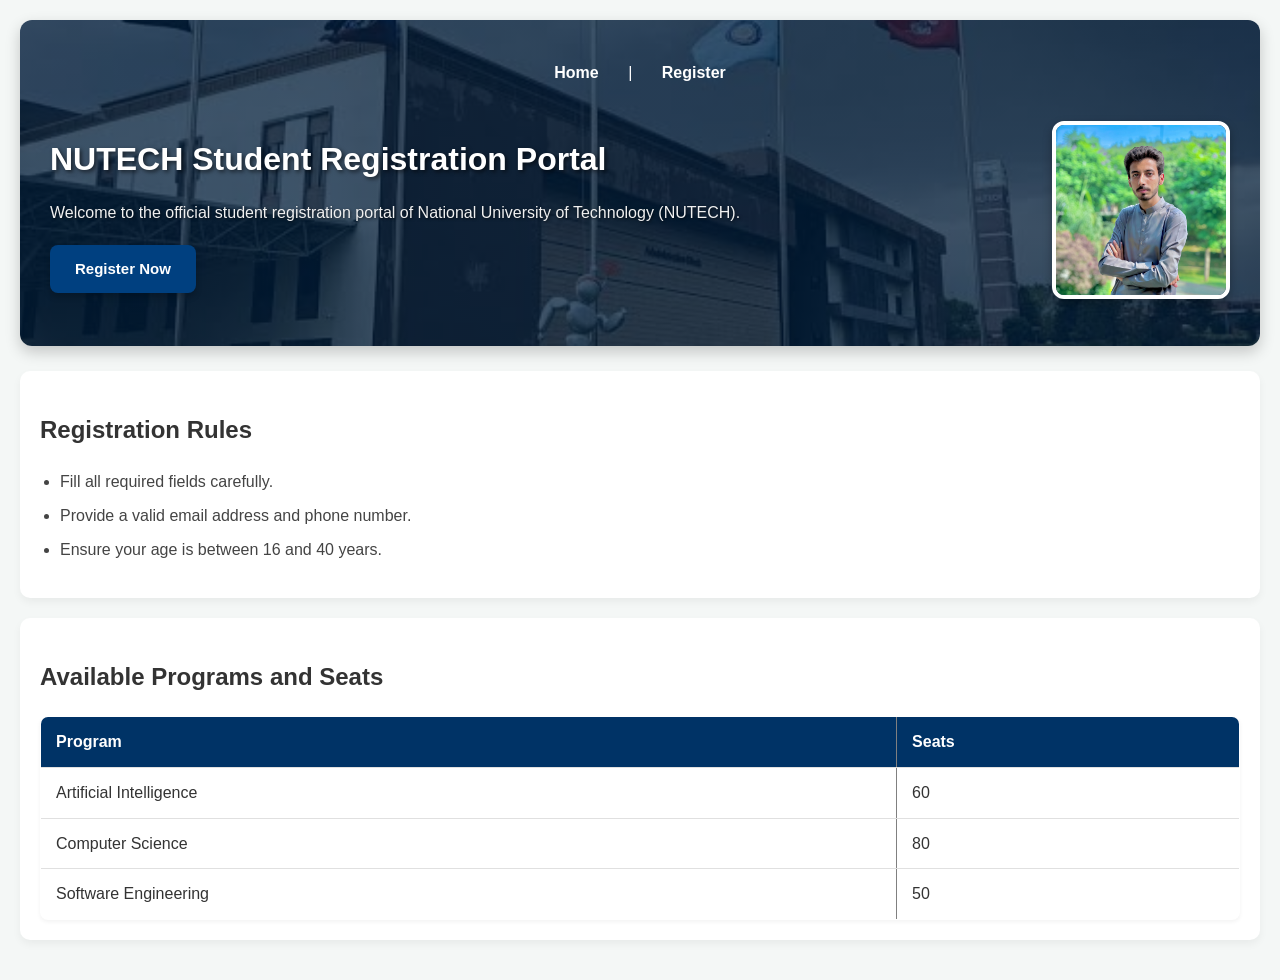
<file: index.html>
<!DOCTYPE html>
<html lang="en">
<head>
    <meta charset="UTF-8">
    <meta name="viewport" content="width=device-width, initial-scale=1.0">
    <title>NUTECH Student Registration</title>
    <link rel="stylesheet" href="style.css">
</head>
<body>

    <!-- Hero Section with bg.jpeg background -->
    <header>
        <!-- Top Navigation Menu -->
        <nav>
            <a href="index.html">Home</a> | <a href="form.html">Register</a>
        </nav>

        <!-- Flexbox Layout: Left Text & Right Profile Image -->
        <div class="hero-container">
            <div class="hero-text">
                <h1>NUTECH Student Registration Portal</h1>
                <p>Welcome to the official student registration portal of National University of Technology (NUTECH).</p>
                <a href="form.html" class="hero-btn">Register Now</a>
            </div>
            <div class="hero-image">
                <img src="profile.jpeg" alt="Student Profile Photo">
            </div>
        </div>
    </header>

    <!-- Registration Rules -->
    <section>
        <h2>Registration Rules</h2>
        <ul>
            <li>Fill all required fields carefully.</li>
            <li>Provide a valid email address and phone number.</li>
            <li>Ensure your age is between 16 and 40 years.</li>
        </ul>
    </section>

    <!-- Programs Table -->
    <section>
        <h2>Available Programs and Seats</h2>
        <table border="1">
            <tr>
                <th>Program</th>
                <th>Seats</th>
            </tr>
            <tr>
                <td>Artificial Intelligence</td>
                <td>60</td>
            </tr>
            <tr>
                <td>Computer Science</td>
                <td>80</td>
            </tr>
            <tr>
                <td>Software Engineering</td>
                <td>50</td>
            </tr>
        </table>
    </section>

</body>
</html>
</file>
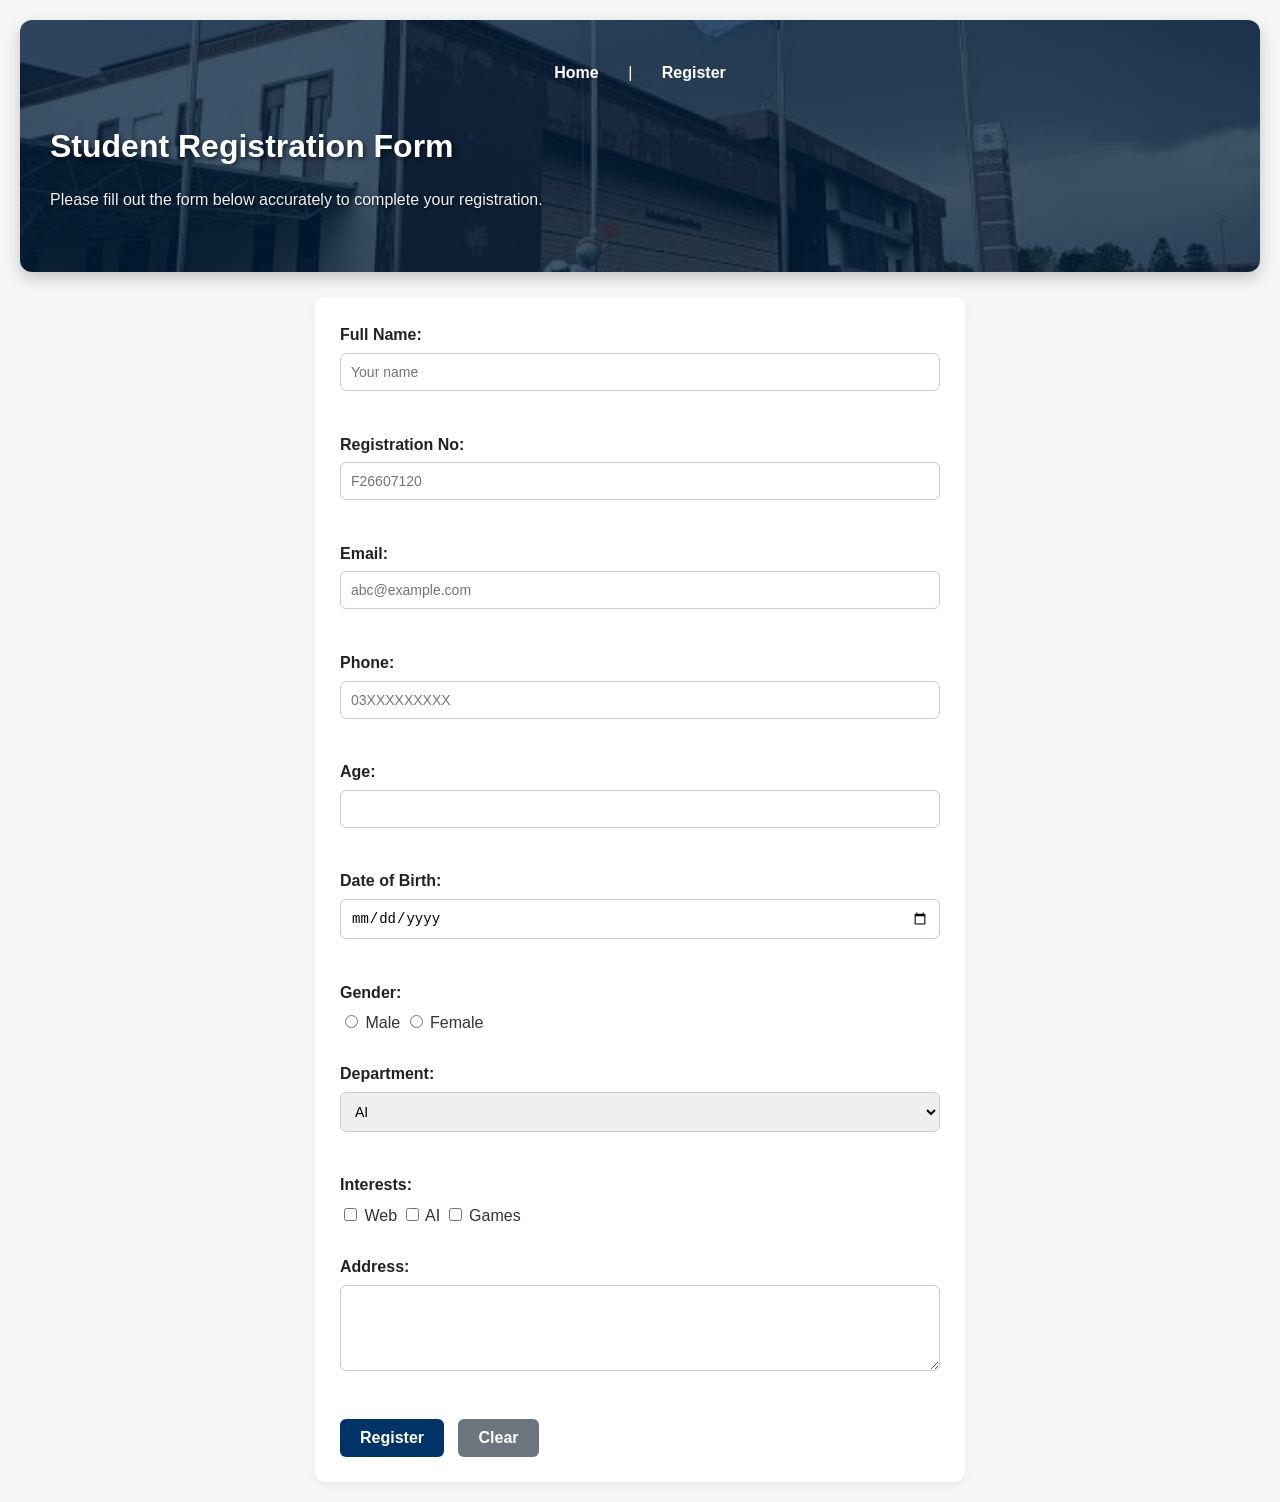
<file: form.html>
<!DOCTYPE html>
<html lang="en">
<head>
    <meta charset="UTF-8">
    <meta name="viewport" content="width=device-width, initial-scale=1.0">
    <title>Registration Form</title>
    <link rel="stylesheet" href="style.css">
</head>
<body>

    <!-- Hero Section with bg.jpeg background -->
    <header>
        <nav>
            <a href="index.html">Home</a> | <a href="form.html">Register</a>
        </nav>
        <div class="hero-container">
            <div class="hero-text">
                <h1>Student Registration Form</h1>
                <p>Please fill out the form below accurately to complete your registration.</p>
            </div>
        </div>
    </header>

    <!-- Registration Form -->
    <form action="thanks.html" method="get">
        
        <label for="fn">Full Name:</label><br>
        <input type="text" id="fn" name="fullname" placeholder="Your name" required><br><br>

        <label for="reg">Registration No:</label><br>
        <input type="text" id="reg" name="registration_no" placeholder="F26607120" required><br><br>

        <label for="em">Email:</label><br>
        <input type="email" id="em" name="email" placeholder="abc@example.com" required><br><br>

        <label for="ph">Phone:</label><br>
        <input type="tel" id="ph" name="phone" placeholder="03XXXXXXXXX"><br><br>

        <label for="ag">Age:</label><br>
        <input type="number" id="ag" name="age" min="16" max="40"><br><br>

        <label for="dob">Date of Birth:</label><br>
        <input type="date" id="dob" name="dob"><br><br>

        <label>Gender:</label><br>
        <input type="radio" name="gender" value="Male"> Male
        <input type="radio" name="gender" value="Female"> Female<br><br>

        <label for="dp">Department:</label>
        <select id="dp" name="department">
            <option>AI</option>
            <option>CS</option>
            <option>SE</option>
            <option>EE</option>
        </select><br><br>

        <label>Interests:</label><br>
        <input type="checkbox" name="interest" value="Web"> Web
        <input type="checkbox" name="interest" value="AI"> AI
        <input type="checkbox" name="interest" value="Games"> Games<br><br>

        <label>Address:</label><br>
        <textarea name="address" rows="4" cols="30"></textarea><br><br>

        <input type="submit" value="Register">
        <input type="reset" value="Clear">

    </form>

</body>
</html>
</file>
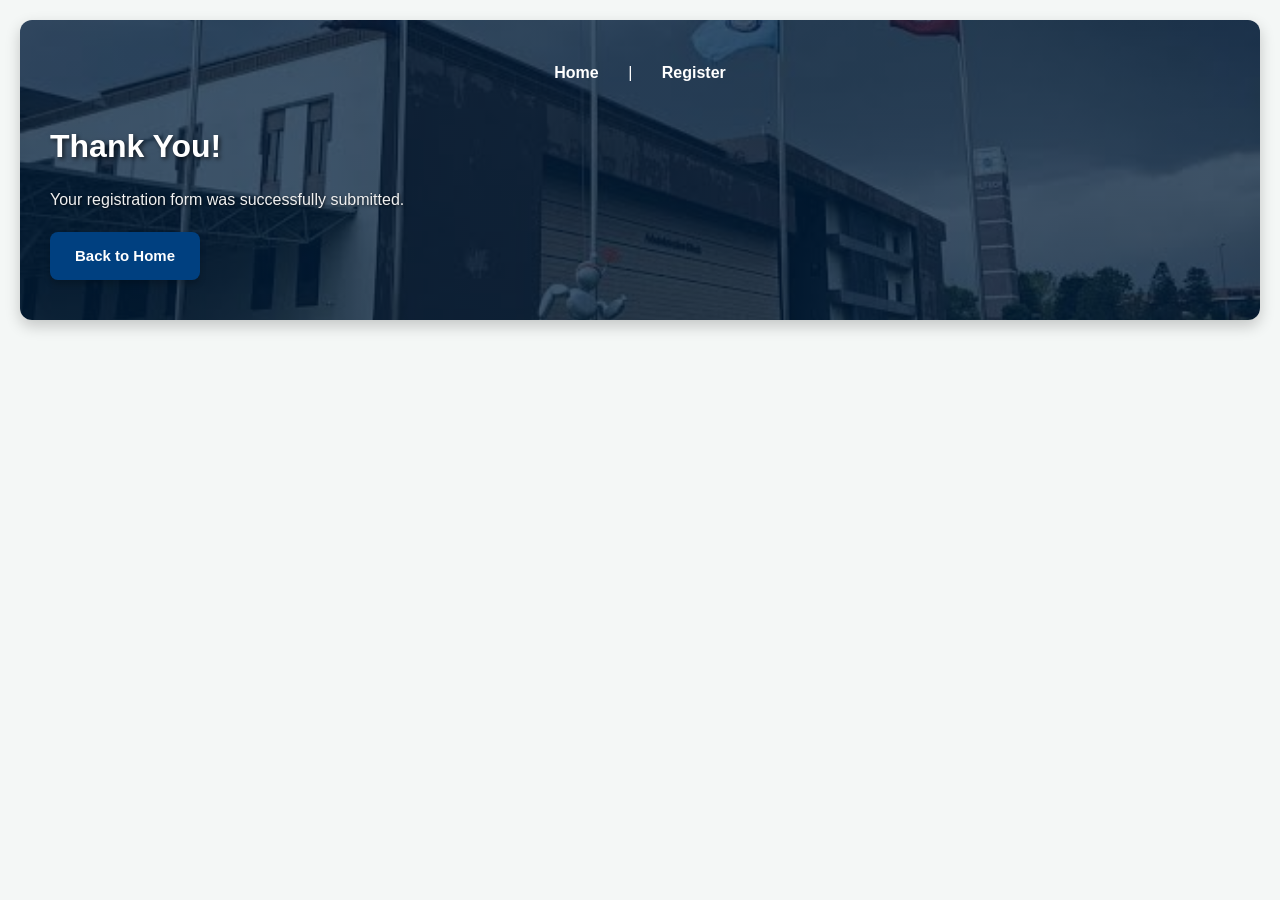
<file: thanks.html>
<!DOCTYPE html>
<html lang="en">
<head>
    <meta charset="UTF-8">
    <meta name="viewport" content="width=device-width, initial-scale=1.0">
    <title>Thank You</title>
    <link rel="stylesheet" href="style.css">
</head>
<body>

    <!-- Hero Section with bg.jpeg background -->
    <header>
        <nav>
            <a href="index.html">Home</a> | <a href="form.html">Register</a>
        </nav>
        <div class="hero-container">
            <div class="hero-text">
                <h1>Thank You!</h1>
                <p>Your registration form was successfully submitted.</p>
                <a href="index.html" class="hero-btn">Back to Home</a>
            </div>
        </div>
    </header>

</body>
</html>
</file>
<file: style.css>
/* Global Reset & Styling */
body {
    font-family: 'Segoe UI', Tahoma, Geneva, Verdana, sans-serif;
    background-color: #f4f7f6;
    color: #333333;
    margin: 0;
    padding: 20px;
    line-height: 1.6;
}

/* Hero Section with bg.jfif Background and Flexbox Layout */
header {
    background: linear-gradient(rgba(0, 30, 60, 0.75), rgba(0, 30, 60, 0.75)), url('bg.jfif');
    background-size: cover;
    background-position: center;
    background-repeat: no-repeat;
    color: #ffffff !important;
    padding: 40px 30px;
    border-radius: 12px;
    box-shadow: 0 6px 15px rgba(0, 0, 0, 0.2);
    margin-bottom: 25px;
}

/* Top Navigation Bar inside Hero Section */
header nav {
    text-align: center;
    margin-bottom: 35px;
}

header nav a {
    color: #ffffff;
    text-decoration: none;
    font-weight: bold;
    font-size: 16px;
    margin: 0 15px;
    padding: 5px 10px;
    transition: color 0.3s ease;
}

header nav a:hover {
    color: #66b2ff;
    text-decoration: underline;
}

/* Hero Content Wrapper (Flexbox for Left Text & Right Image) */
.hero-container {
    display: flex;
    align-items: center;
    justify-content: space-between;
    gap: 30px;
    flex-wrap: wrap;
}

/* Left Side Text Content */
.hero-text {
    flex: 1;
    min-width: 280px;
}

.hero-text h1 {
    color: #ffffff !important;
    margin: 0 0 15px 0;
    font-size: 32px;
    font-weight: 700;
    text-shadow: 2px 2px 4px rgba(0, 0, 0, 0.6);
    text-align: left;
}

.hero-text p {
    color: #f0f0f0 !important;
    font-size: 16px;
    margin: 0 0 20px 0;
    text-shadow: 1px 1px 3px rgba(0, 0, 0, 0.6);
}

/* Hero Button styling */
.hero-btn {
    background-color: #004080;
    color: #ffffff !important;
    padding: 12px 25px;
    border-radius: 8px;
    text-decoration: none;
    font-size: 15px;
    font-weight: bold;
    display: inline-block;
    box-shadow: 0 4px 6px rgba(0, 0, 0, 0.2);
    transition: background-color 0.3s ease, transform 0.2s ease;
}

.hero-btn:hover {
    background-color: #00264d;
    transform: translateY(-2px);
    text-decoration: none;
}

/* Right Side Profile Image (Square with slightly rounded corners) */
.hero-image {
    flex-shrink: 0;
    text-align: center;
}

.hero-image img {
    border-radius: 12px; /* Slightly rounded corners */
    border: 4px solid #ffffff;
    object-fit: cover;
    width: 170px;
    height: 170px;
    box-shadow: 0 4px 10px rgba(0, 0, 0, 0.3);
}

/* Standard Sections */
section {
    background: #ffffff;
    padding: 20px;
    border-radius: 10px;
    box-shadow: 0 4px 8px rgba(0, 0, 0, 0.05);
    margin-bottom: 20px;
}

/* Lists Styling */
ul {
    padding-left: 20px;
}

ul li {
    margin-bottom: 8px;
    color: #444;
}

/* Table Styling */
table {
    width: 100%;
    border-collapse: collapse;
    margin-top: 10px;
    background-color: #ffffff;
    border-radius: 8px;
    overflow: hidden;
    box-shadow: 0 2px 4px rgba(0, 0, 0, 0.05);
}

th, td {
    padding: 12px 15px;
    text-align: left;
    border-bottom: 1px solid #e0e0e0;
}

th {
    background-color: #003366;
    color: white;
    font-weight: 600;
}

tr:hover {
    background-color: #f1f5f9;
}

/* Form Styling */
form {
    background: #ffffff;
    padding: 25px;
    border-radius: 10px;
    box-shadow: 0 4px 10px rgba(0, 0, 0, 0.05);
    max-width: 600px;
    margin: 0 auto;
}

label {
    font-weight: 600;
    color: #222;
    display: inline-block;
    margin-bottom: 5px;
}

input[type="text"],
input[type="email"],
input[type="tel"],
input[type="number"],
input[type="date"],
select,
textarea {
    width: 100%;
    padding: 10px;
    margin-bottom: 15px;
    border: 1px solid #ccc;
    border-radius: 6px;
    font-size: 14px;
    box-sizing: border-box;
}

input[type="submit"],
input[type="reset"] {
    background-color: #003366;
    color: white;
    border: none;
    padding: 10px 20px;
    font-size: 16px;
    font-weight: bold;
    border-radius: 6px;
    cursor: pointer;
    margin-right: 10px;
}

input[type="reset"] {
    background-color: #6c757d;
}
</file>
